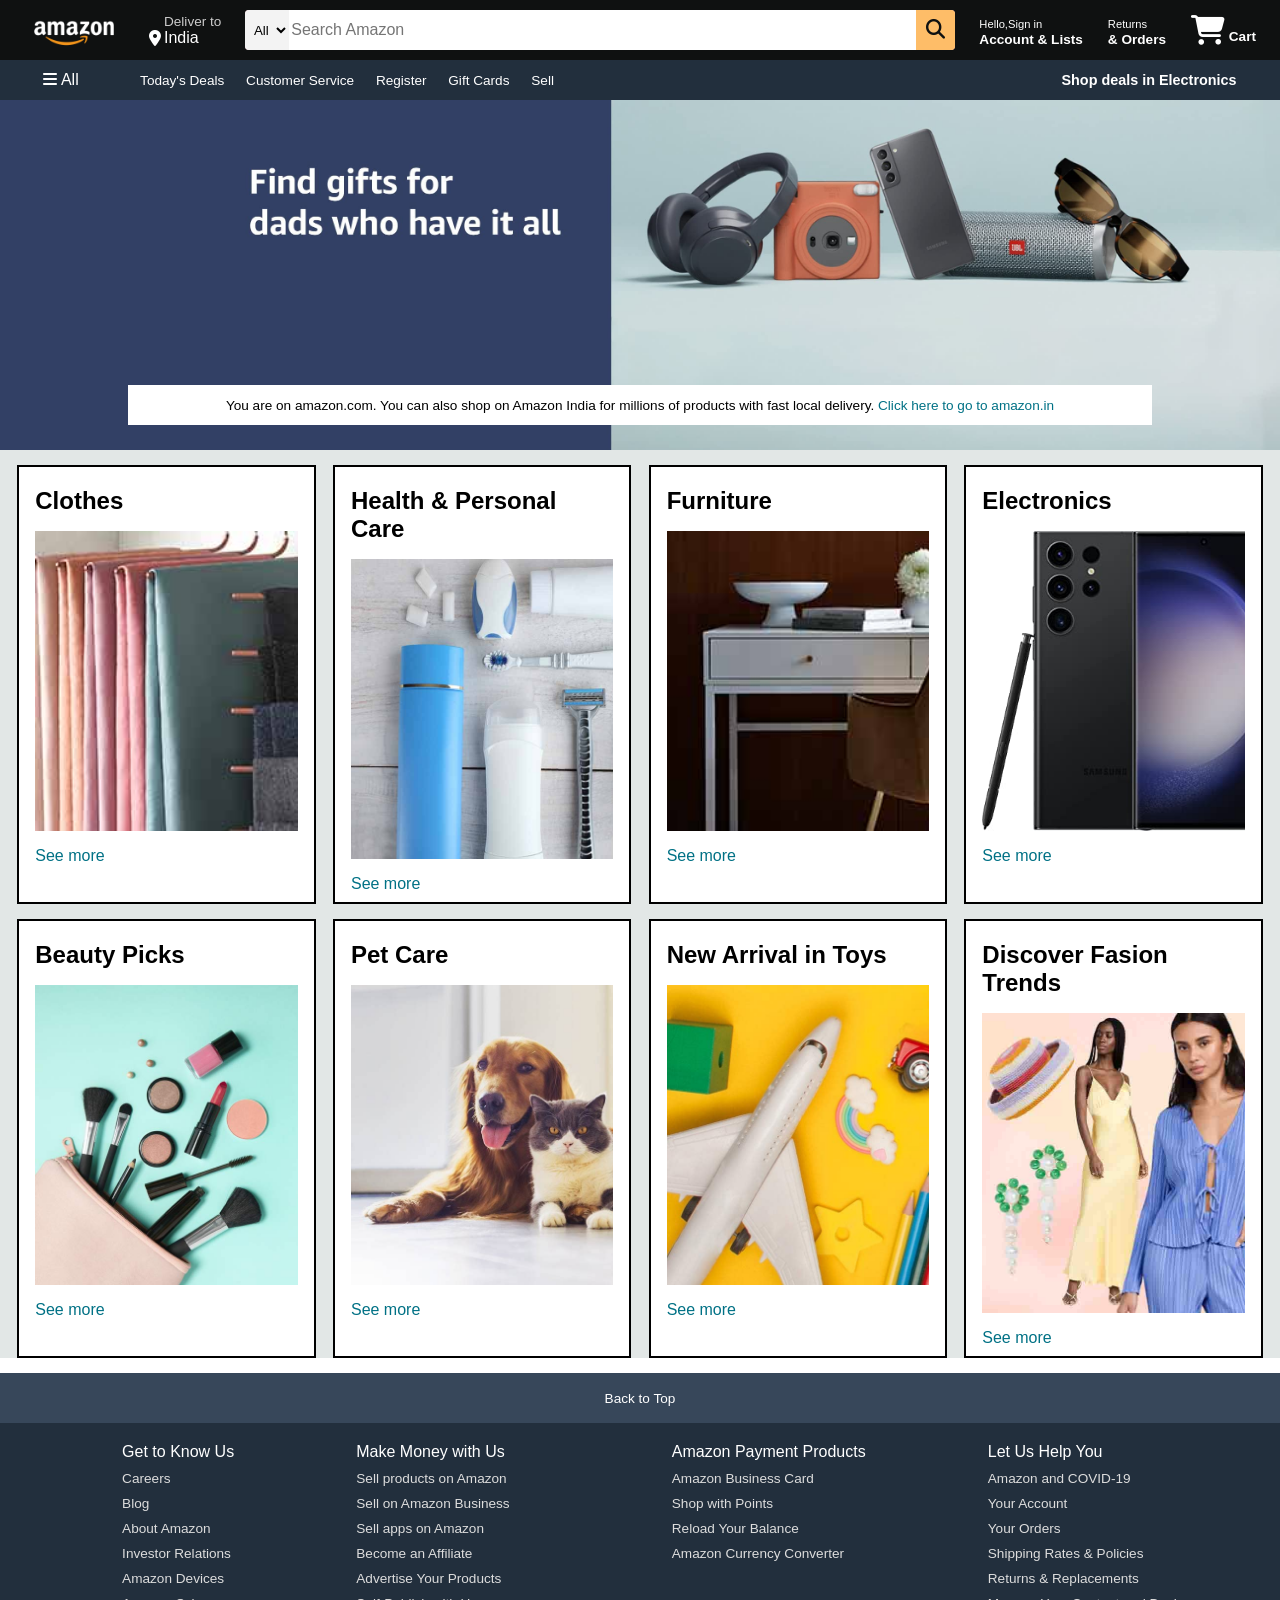
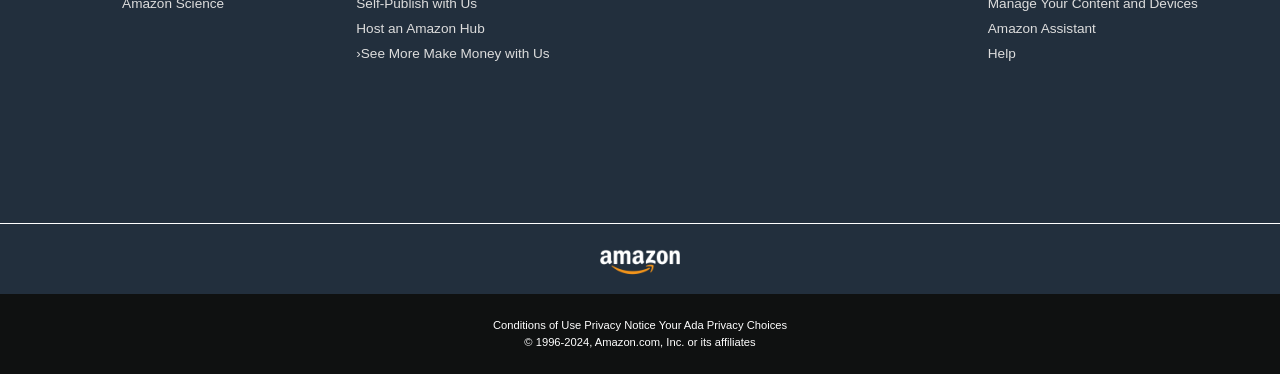
<file: index.html>
<!DOCTYPE html>
<html lang="en">
<head>
    <meta charset="UTF-8">
    <meta name="viewport" content="width=device-width, initial-scale=1.0">
    <title>Amazon.com</title>
    <link rel="stylesheet" href="https://cdnjs.cloudflare.com/ajax/libs/font-awesome/6.4.2/css/all.min.css" integrity="sha512-z3gLpd7yknf1YoNbCzqRKc4qyor8gaKU1qmn+CShxbuBusANI9QpRohGBreCFkKxLhei6S9CQXFEbbKuqLg0DA==" crossorigin="anonymous" referrerpolicy="no-referrer" />
    <link rel="stylesheet" href="amazon.css">
</head>
<body>
  <header>
    <div class="navbar">
      <div class="nav-logo border">
        <div class="logo"></div>
      </div>
  
      <div class="nav-address border">
        <p class="add-first">Deliver to</p>
        <div class="add-icon">
          <i class="fa-solid fa-location-dot"></i>
          <p class="add-second">India</p>
        </div>
      </div>
      <div class="nav-search">
        <select class="search-select">
          <option>All</option>
        </select>
        <input placeholder="Search Amazon" class="search-input">
        <div class="search-icon">
          <i class="fa-solid fa-magnifying-glass"></i>
        </div>
        
      </div>
      <div class="nav-singin border">
        <p><span>Hello,Sign in</span></p>
        <p class="nav-second">Account & Lists</p>
      </div>

      <div class="nav-return border">
        <p><span>Returns</span></p>
        <p class="nav-second">& Orders</p>
      </div>

      <div class="nav-cart border">
        <i class="fa-solid fa-cart-shopping"></i>
        Cart
      </div>
    </div>
    <div class="panel">
      <div class="panel-all">
        <i class="fa-solid fa-bars"></i>
        All
      </div>
      <div class="panel-ops">
        <p>Today's Deals</p>
        <p>Customer Service</p>
        <p>Register</p>
        <p>Gift Cards</p>
        <p>Sell</p>
      </div>
      <div class="panel-deals">
        Shop deals in Electronics
      </div>
    </div>
  </header>
  <div class="hero-section">
    <div class="hero-msg">
      <p>You are on amazon.com. You can also shop on Amazon India for millions of products with fast local delivery. <a>Click here to go to amazon.in</a></p>
    </div>
  </div>
  <div class="shop-section">
    <div class="box1 box">
      <div class="box-content">
        <h2>Clothes</h2>
      <div class="box-img" style="background-image: url('box1_image.jpg');"></div>
      <p>See more</p>
      </div>
    </div>
    <div class="box2 box">
      <div class="box-content">
        <h2>Health & Personal Care</h2>
      <div class="box-img" style="background-image: url('box2_image.jpg');"></div>
      <p>See more</p>
      </div>
    </div>
    <div class="box3 box">
      <div class="box-content">
        <h2>Furniture</h2>
      <div class="box-img" style="background-image: url('box3_image.jpg');"></div>
      <p>See more</p>
      </div>
    </div>
    <div class="box4 box">
      <div class="box-content">
        <h2>Electronics</h2>
      <div class="box-img" style="background-image: url('box4_image.jpg');"></div>
      <p>See more</p>
      </div>
    </div>
    <div class="box1 box">
      <div class="box-content">
        <h2>Beauty Picks</h2>
      <div class="box-img" style="background-image: url('box5_image.jpg');"></div>
      <p>See more</p>
      </div>
    </div>
    <div class="box2 box">
      <div class="box-content">
        <h2>Pet Care</h2>
      <div class="box-img" style="background-image: url('box6_image.jpg');"></div>
      <p>See more</p>
      </div>
    </div>
    <div class="box3 box">
      <div class="box-content">
        <h2>New Arrival in Toys</h2>
      <div class="box-img" style="background-image: url('box7_image.jpg');"></div>
      <p>See more</p>
      </div>
    </div>
    <div class="box4 box">
      <div class="box-content">
        <h2>Discover Fasion Trends</h2>
      <div class="box-img" style="background-image: url('box8_image.jpg');"></div>
      <p>See more</p>
      </div>
    </div>
  </div>
  <footer>
    <div class="foot-panel1">
      Back to Top
    </div>
    <div class="foot-panel2">
      <ul>
        <p>Get to Know Us</p>
        <a>Careers</a>
        <a>Blog  </a>
        <a>About Amazon </a>
        <a>Investor Relations</a>
        <a>Amazon Devices</a>
        <a>Amazon Science</a>
      </ul>
      <ul>
        <p>Make Money with Us</p>
        <a>Sell products on Amazon</a>
        <a>Sell on Amazon Business</a>
        <a>Sell apps on Amazon</a>
        <a>Become an Affiliate</a>
        <a>Advertise Your Products</a>
        <a>Self-Publish with Us</a>
        <a>Host an Amazon Hub</a>
        <a>›See More Make Money with Us</a>
      </ul>
      <ul>
        <p>Amazon Payment Products</p>
        <a>Amazon Business Card</a>
        <a>Shop with Points</a>
        <a>Reload Your Balance</a>
        <a>Amazon Currency Converter</a>
      </ul>
      <ul>
        <p>Let Us Help You</p>
        <a>Amazon and COVID-19</a>
        <a>Your Account </a>
        <a>Your Orders </a>
        <a>Shipping Rates & Policies</a>
        <a>Returns & Replacements</a>
        <a>Manage Your Content and Devices</a>
        <a>Amazon Assistant</a>
        <a>Help</a>
      </ul>
    </div>
    <div class="foot-panel3">
      <div class="logo"></div>
    </div>
    <div class="foot-panel4">
      <div class="pages">
        <a>Conditions of Use</a>
        <a>Privacy Notice</a>
        <a>Your Ada Privacy Choices</a>
      </div>
      <div class="copyright">
        © 1996-2024, Amazon.com, Inc. or its affiliates
      </div>
    </div>
  </footer>
</body>
</html>
</file>
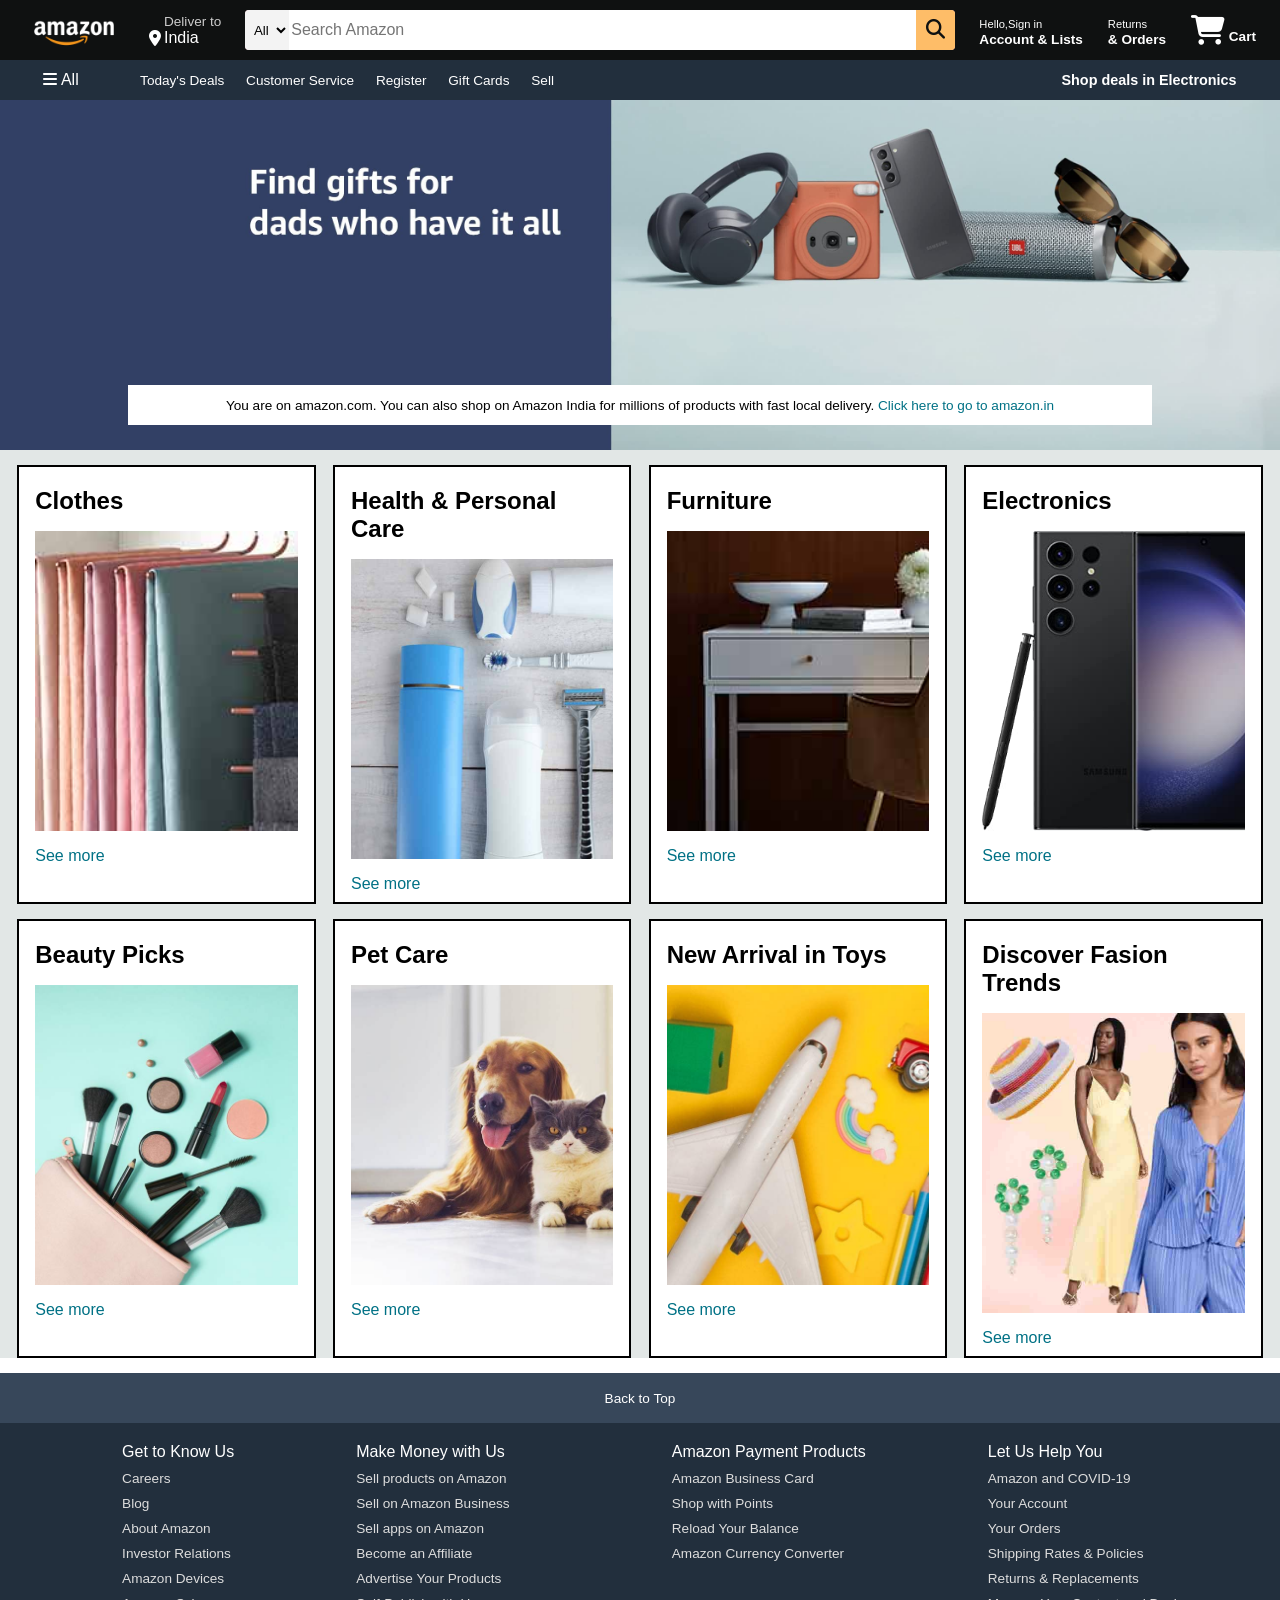
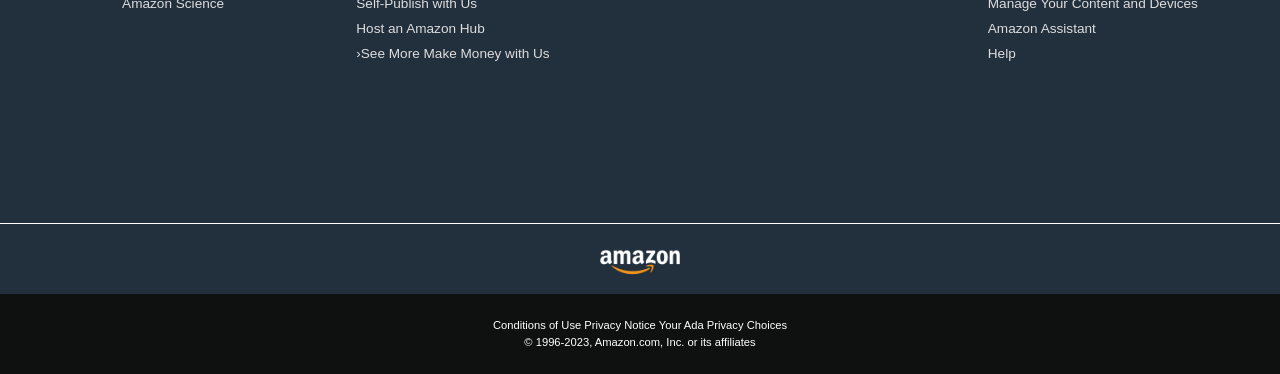
<file: amazon.html>
<!DOCTYPE html>
<html lang="en">
<head>
    <meta charset="UTF-8">
    <meta name="viewport" content="width=device-width, initial-scale=1.0">
    <title>Amazon.com</title>
    <link rel="stylesheet" href="https://cdnjs.cloudflare.com/ajax/libs/font-awesome/6.4.2/css/all.min.css" integrity="sha512-z3gLpd7yknf1YoNbCzqRKc4qyor8gaKU1qmn+CShxbuBusANI9QpRohGBreCFkKxLhei6S9CQXFEbbKuqLg0DA==" crossorigin="anonymous" referrerpolicy="no-referrer" />
    <link rel="stylesheet" href="amazon.css">
</head>
<body>
  <header>
    <div class="navbar">
      <div class="nav-logo border">
        <div class="logo"></div>
      </div>
  
      <div class="nav-address border">
        <p class="add-first">Deliver to</p>
        <div class="add-icon">
          <i class="fa-solid fa-location-dot"></i>
          <p class="add-second">India</p>
        </div>
      </div>
      <div class="nav-search">
        <select class="search-select">
          <option>All</option>
        </select>
        <input placeholder="Search Amazon" class="search-input">
        <div class="search-icon">
          <i class="fa-solid fa-magnifying-glass"></i>
        </div>
        
      </div>
      <div class="nav-singin border">
        <p><span>Hello,Sign in</span></p>
        <p class="nav-second">Account & Lists</p>
      </div>

      <div class="nav-return border">
        <p><span>Returns</span></p>
        <p class="nav-second">& Orders</p>
      </div>

      <div class="nav-cart border">
        <i class="fa-solid fa-cart-shopping"></i>
        Cart
      </div>
    </div>
    <div class="panel">
      <div class="panel-all">
        <i class="fa-solid fa-bars"></i>
        All
      </div>
      <div class="panel-ops">
        <p>Today's Deals</p>
        <p>Customer Service</p>
        <p>Register</p>
        <p>Gift Cards</p>
        <p>Sell</p>
      </div>
      <div class="panel-deals">
        Shop deals in Electronics
      </div>
    </div>
  </header>
  <div class="hero-section">
    <div class="hero-msg">
      <p>You are on amazon.com. You can also shop on Amazon India for millions of products with fast local delivery. <a>Click here to go to amazon.in</a></p>
    </div>
  </div>
  <div class="shop-section">
    <div class="box1 box">
      <div class="box-content">
        <h2>Clothes</h2>
      <div class="box-img" style="background-image: url('box1_image.jpg');"></div>
      <p>See more</p>
      </div>
    </div>
    <div class="box2 box">
      <div class="box-content">
        <h2>Health & Personal Care</h2>
      <div class="box-img" style="background-image: url('box2_image.jpg');"></div>
      <p>See more</p>
      </div>
    </div>
    <div class="box3 box">
      <div class="box-content">
        <h2>Furniture</h2>
      <div class="box-img" style="background-image: url('box3_image.jpg');"></div>
      <p>See more</p>
      </div>
    </div>
    <div class="box4 box">
      <div class="box-content">
        <h2>Electronics</h2>
      <div class="box-img" style="background-image: url('box4_image.jpg');"></div>
      <p>See more</p>
      </div>
    </div>
    <div class="box1 box">
      <div class="box-content">
        <h2>Beauty Picks</h2>
      <div class="box-img" style="background-image: url('box5_image.jpg');"></div>
      <p>See more</p>
      </div>
    </div>
    <div class="box2 box">
      <div class="box-content">
        <h2>Pet Care</h2>
      <div class="box-img" style="background-image: url('box6_image.jpg');"></div>
      <p>See more</p>
      </div>
    </div>
    <div class="box3 box">
      <div class="box-content">
        <h2>New Arrival in Toys</h2>
      <div class="box-img" style="background-image: url('box7_image.jpg');"></div>
      <p>See more</p>
      </div>
    </div>
    <div class="box4 box">
      <div class="box-content">
        <h2>Discover Fasion Trends</h2>
      <div class="box-img" style="background-image: url('box8_image.jpg');"></div>
      <p>See more</p>
      </div>
    </div>
  </div>
  <footer>
    <div class="foot-panel1">
      Back to Top
    </div>
    <div class="foot-panel2">
      <ul>
        <p>Get to Know Us</p>
        <a>Careers</a>
        <a>Blog  </a>
        <a>About Amazon </a>
        <a>Investor Relations</a>
        <a>Amazon Devices</a>
        <a>Amazon Science</a>
      </ul>
      <ul>
        <p>Make Money with Us</p>
        <a>Sell products on Amazon</a>
        <a>Sell on Amazon Business</a>
        <a>Sell apps on Amazon</a>
        <a>Become an Affiliate</a>
        <a>Advertise Your Products</a>
        <a>Self-Publish with Us</a>
        <a>Host an Amazon Hub</a>
        <a>›See More Make Money with Us</a>
      </ul>
      <ul>
        <p>Amazon Payment Products</p>
        <a>Amazon Business Card</a>
        <a>Shop with Points</a>
        <a>Reload Your Balance</a>
        <a>Amazon Currency Converter</a>
      </ul>
      <ul>
        <p>Let Us Help You</p>
        <a>Amazon and COVID-19</a>
        <a>Your Account </a>
        <a>Your Orders </a>
        <a>Shipping Rates & Policies</a>
        <a>Returns & Replacements</a>
        <a>Manage Your Content and Devices</a>
        <a>Amazon Assistant</a>
        <a>Help</a>
      </ul>
    </div>
    <div class="foot-panel3">
      <div class="logo"></div>
    </div>
    <div class="foot-panel4">
      <div class="pages">
        <a>Conditions of Use</a>
        <a>Privacy Notice</a>
        <a>Your Ada Privacy Choices</a>
      </div>
      <div class="copyright">
        © 1996-2023, Amazon.com, Inc. or its affiliates
      </div>
    </div>
  </footer>
</body>
</html>
</file>
<file: amazon.css>
*{
margin: 0px;
font-family: Arial;
border: border-box;
}

.navbar{
    height: 60px;
    background-color: #0f1111;
    color: white;
    display: flex;
    align-items: center;
    justify-content: space-evenly;
}

.nav-logo{
    height: 50px;
    width: 100px;
}

.logo{
    background-image: url("amazon_logo.png");
    height: 50px;
    background-size:cover;
    width: 100%;
}

.border{
    border: 1.5px solid transparent;
}

.border:hover{
    border: 1.5px solid white;
}

/**box2**/
.add-first{
    color: #cccccc;
    font-size: 0.85rem;
    margin-left: 15px;
}

.add-second{
    font-size: 1rem;
    margin-left: 3px;
}

.add-icon{
    display: flex;
    align-items: center;
}

/**box3**/
.nav-search{
    display: flex;
    justify-content:space-evenly ;
    background-color:pink;
    width: 710px;
    height: 40px;
    border-radius:  4px; 
}

.search-select{
    background-color:#f3f3f3 ;
    width:50px;
    text-align: center;
    border-top-left-radius: 4px;
    border-bottom-left-radius: 4px;
    border: none;
}

.search-input{
    width:100%;
    font-size: 1rem;
    border: none;
}

.search-icon{
    width: 45px;
    display: flex;
    justify-content: center;
    align-items: center;
    font-size: 1.2rem;
    background-color:#febd68;
    border-top-right-radius: 4px;
    border-bottom-right-radius: 4px;
    color: #0f1111;
}

.nav-search:hover{
border:2px solid orange;
}

/**box4**/
span{
    font-size: 0.7rem;
}

.nav-second{
    font-size: 0.85rem;
    font-weight: 700;
}

/**box6**/
.nav-cart i{
font-size: 30px;
}

.nav-cart{
    font-size: 0.85rem;
    font-weight: 700;
}

/**panel**/
.panel{
    height: 40px;
    background-color: #222f3d;
    display: flex;
    color: white;
    align-items: center;
    justify-content: space-evenly;
}

.panel-ops p{
    display: inline;
    margin-left: 18px;
}

.panel-ops{
    width: 70%;
    font-size: 0.85rem;
}

.panel-deals{
    font-size: 0.9rem;
    font-weight:700;
}

/**hero section**/
.hero-section{
    background-image: url(hero_image.jpg);
    background-size: cover;
    height: 350px;
    display: flex;
    justify-content: center;
    align-items: flex-end;
}

.hero-msg{
    background-color: white;
    color: black;
    height: 40px;
    display: flex;
    align-items: center;
    justify-content:center ;
    font-size: 0.85rem;
    width: 80%;
    margin-bottom: 25px;
}

.hero-msg a{
color: #007185;
}

/**shop section**/
.shop-section{
    display: flex;
    flex-wrap: wrap;
    justify-content: space-evenly;
    background-color: #e2e7e6;
}

.box{
border: 2px solid black;
height: 400px;
width: 23%;
background-color: white;
padding:20px 0px 15px;
margin-top: 15px;
}

.box-img{
    height: 300px;
    background-size: cover;
    margin-top: 1rem;
    margin-bottom:1rem ;
}

.box-content{
    margin-left:1rem;
    margin-right: 1rem;
}

.box-content p{
    color: #007185;
}

/**footer**/
footer{
    margin-top: 15px;
}

.foot-panel1{
    background-color:#37475a;
    color: white;
    height: 50px;
    display: flex;
    justify-content: center;
    align-items: center;
    font-size: 0.85rem;
}

.foot-panel2{
    background-color: #222f3d;
    color: white;
    height: 400px;
    display: flex;
    justify-content: space-evenly;
}

ul{
    margin-top: 20px;
}

ul a{
    display: block;
    font-size: 0.85rem;
    margin-top:10px;
    color: #dddddd;
}

.foot-panel3{
    background-color: #222f3d;
    color: white;
    border-top: 0.5px solid white;
    height: 70px;
    display: flex;
    justify-content: center;
    align-items: center;
}

.logo{
    background-image: url("amazon_logo.png");
    height: 50px;
    background-size:cover;
    width: 100px;
}

.foot-panel4{
    background-color: #0f1111;
    color: white;
    height: 80px;
    font-size: 0.7rem;
    text-align: center;
    /**display: flex;
    justify-content: center;
    align-items: center;**/
}

.pages{
    padding-top: 25px;
}

.copyright{
    padding-top: 5px;
}
</file>
